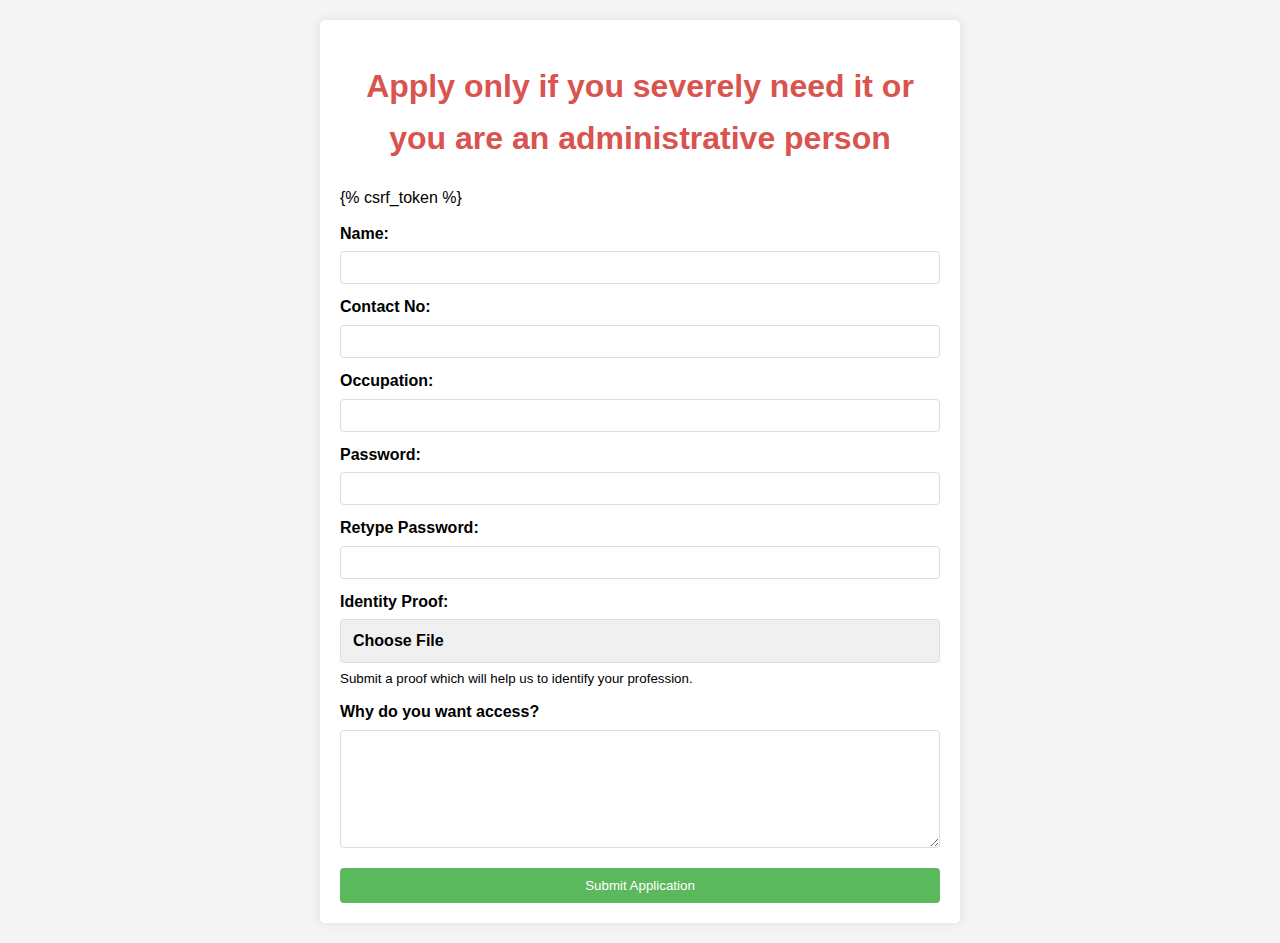
<file: test_django/templates/accounts/Register_form.html>
<!DOCTYPE html>
<html lang="en">
<head>
    <meta charset="UTF-8">
    <meta name="viewport" content="width=device-width, initial-scale=1.0">
    <title>Register Page</title>
    <style>
        body {
            font-family: Arial, sans-serif;
            line-height: 1.6;
            margin: 0;
            padding: 20px;
            background-color: #f4f4f4;
        }
        .container {
            max-width: 600px;
            margin: auto;
            padding: 20px;
            background-color: #fff;
            border-radius: 5px;
            box-shadow: 0 0 10px rgba(0,0,0,0.1);
        }
        h1 {
            text-align: center;
            color: #d9534f;
        }
        form {
            display: flex;
            flex-direction: column;
        }
        label {
            margin-top: 10px;
            font-weight: bold;
        }
        input, textarea {
            padding: 8px;
            margin-top: 5px;
            border: 1px solid #ddd;
            border-radius: 4px;
        }
        textarea {
            height: 100px;
        }
        button {
            margin-top: 20px;
            padding: 10px;
            background-color: #5cb85c;
            color: white;
            border: none;
            border-radius: 4px;
            cursor: pointer;
        }
        button:hover {
            background-color: #4cae4c;
        }
        .file-input-label {
            display: inline-block;
            padding: 8px 12px;
            cursor: pointer;
            background-color: #f0f0f0;
            border: 1px solid #ddd;
            border-radius: 4px;
            margin-top: 5px;
        }
        .file-input-label:hover {
            background-color: #e0e0e0;
        }
        #identity {
            display: none;
        }
        .file-name {
            margin-top: 5px;
            font-size: 0.9em;
            color: #666;
        }
    </style>
</head>
<body>
    <div class="container">
        <h1>Apply only if you severely need it or you are an administrative person</h1>
        <form id="registerForm" method="post" enctype="multipart/form-data">
            {% csrf_token %}

            <label for="name">Name:</label>
            <input type="text" id="name" name="name" required>

            <label for="contactNo">Contact No:</label>
            <input type="tel" id="contactNo" name="contactNo" required>

            <label for="occupation">Occupation:</label>
            <input type="text" id="occupation" name="occupation" required>

            <label for="password">Password:</label>
            <input type="password" id="password" name="password" required>

            <label for="retypePassword">Retype Password:</label>
            <input type="password" id="retypePassword" name="retypePassword" required>

            <label for="identity">Identity Proof:</label>
            <label for="identity" class="file-input-label">
                Choose File
                <input type="file" id="identity" name="identity" accept="image/*" required>
            </label>
            <div id="file-name" class="file-name"></div>
            <small>Submit a proof which will help us to identify your profession.</small>

            <label for="reason">Why do you want access?</label>
            <textarea id="reason" name="reason" required></textarea>

            <button type="submit">Submit Application</button>
        </form>
    </div>

    <script>
        document.getElementById('identity').addEventListener('change', function(e) {
            const fileName = e.target.files[0]?.name || 'No file chosen';
            document.getElementById('file-name').textContent = fileName;
        });
    </script>
</body>
</html>
</file>
